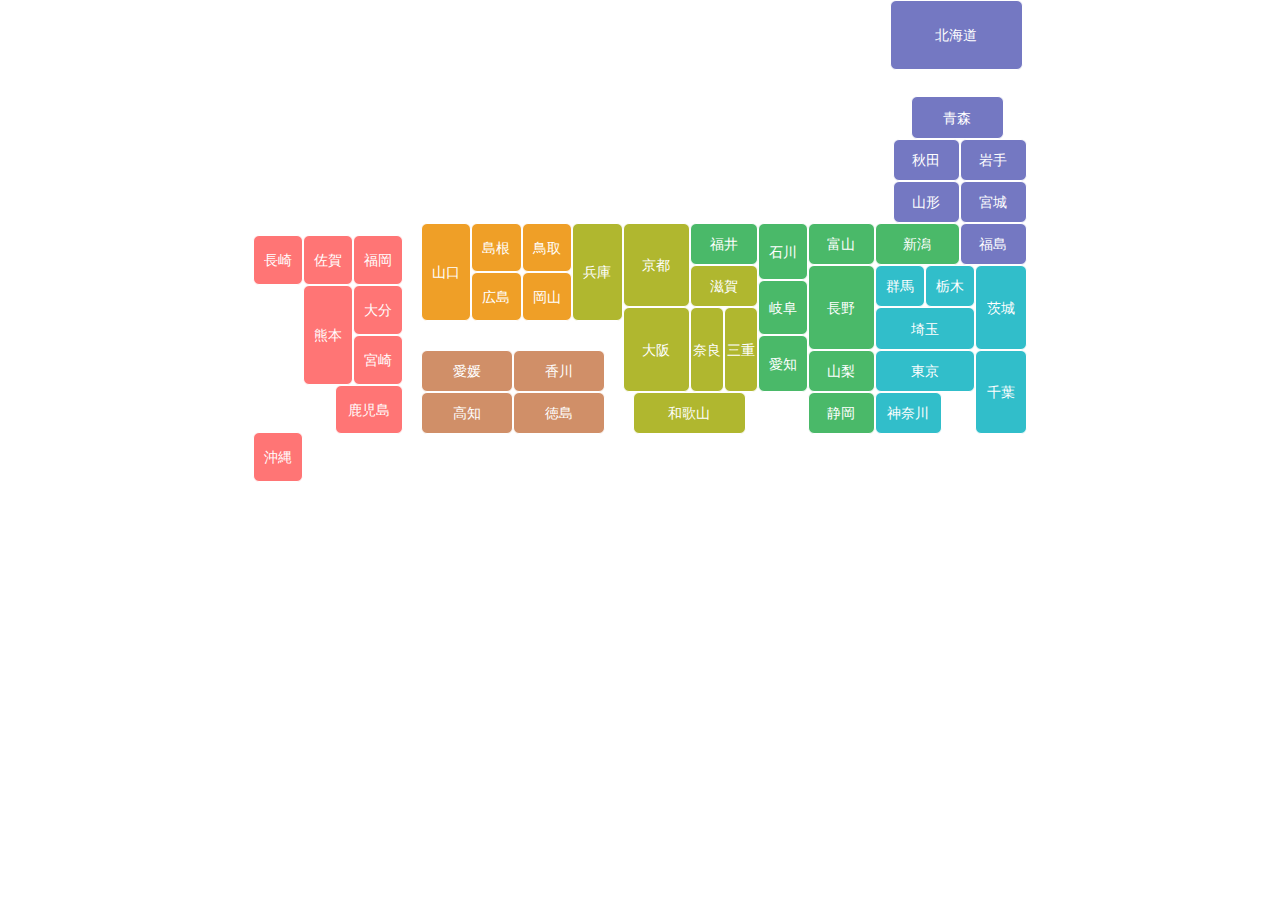
<file: map.html>
<!DOCTYPE html>
<html lang="ja">
<head>
    <meta charset="UTF-8">
    <meta http-equiv="X-UA-Compatible" content="IE=edge">
    <meta name="viewport" content="width=device-width, initial-scale=1.0">
    <title>地図</title>
    <link rel="stylesheet" href="./css/map.css">
</head>
<body>
    <div id="japan-map" class="clearfix">

    <div id="hokkaido-touhoku" class="clearfix">
        <p class="area-title">北海道・東北</p>
        <div class="area">
            <a href="#">
                <div id="hokkaido">
                    <p>北海道</p>
                  </div>
            </a>
            <a href="#">
                <div id="aomori">
                    <p>青森</p>
                </div>
            </a>
            <a href="#">
                <div id="akita">
                    <p>秋田</p>
                </div>
            </a>
            <a href="#">
                <div id="iwate">
                    <p>岩手</p>
                </div>
            </a>
            <a href="#">
                <div id="yamagata">
                    <p>山形</p>
                </div>
            </a>
            <a href="#">
                <div id="miyagi">
                    <p>宮城</p>
                </div>
            </a>
            <a href="#">
                <div id="fukushima">
                    <p>福島</p>
                </div>
            </a>
        </div>
    </div>
    
    <div id="kantou">
        <p class="area-title">関東</p>
        <div class="area">
            <a href="#">
                <div id="gunma">
                    <p>群馬</p>
                </div>
            </a>
            <a href="#">
                <div id="tochigi">
                    <p>栃木</p>
                </div>
            </a>
            <a href="#">
                <div id="ibaraki">
                    <p>茨城</p>
                </div>
            </a>
            <a href="#">
                <div id="saitama">
                    <p>埼玉</p>
                </div>
            </a>
            <a href="#">
                <div id="chiba">
                    <p>千葉</p>
                </div>
            </a>
            <a href="#">
                <div id="tokyo">
                    <p>東京</p>
                </div>
            </a>
            <a href="#">
                <div id="kanagawa">
                    <p>神奈川</p>
                </div>
            </a>
        </div>
    </div>
    
    <div id="tyubu" class="clearfix">
        <p class="area-title">中部</p>
        <div class="area">
            <a href="#">
                <div id="nigata">
                    <p>新潟</p>
                </div>
            </a>
            <a href="#">
                <div id="toyama">
                    <p>富山</p>
                </div>
            </a>
            <a href="#">
                <div id="ishikawa">
                    <p>石川</p>
                </div>
            </a>
            <a href="#">
                <div id="fukui">
                    <p>福井</p>
                </div>
            </a>
            <a href="#">
                <div id="nagano">
                    <p>長野</p>
                </div>
            </a>
            <a href="#">
                <div id="gifu">
                    <p>岐阜</p>
                </div>
            </a>
            <a href="#">
                <div id="yamanashi">
                    <p>山梨</p>
                </div>
            </a>
            <a href="#">
                <div id="aichi">
                    <p>愛知</p>
                </div>
            </a>
            <a href="#">
                <div id="shizuoka">
                    <p>静岡</p>
                </div>
            </a>
        </div>
    </div>
    
    <div id="kinki" class="clearfix">
        <p class="area-title">近畿</p>
        <div class="area">
            <a href="#">
                <div id="kyoto">
                    <p>京都</p>
                </div>
            </a>
            <a href="#">
                <div id="shiga">
                    <p>滋賀</p>
                </div>
            </a>
            <a href="#">
                <div id="osaka">
                    <p>大阪</p>
                </div>
            </a>
            <a href="#">
                <div id="nara">
                    <p>奈良</p>
                </div>
            </a>
            <a href="#">
                <div id="mie">
                    <p>三重</p>
                </div>
            </a>
            <a href="#">
                <div id="wakayama">
                    <p>和歌山</p>
                </div>
            </a>
            <a href="#">
                <div id="hyougo">
                    <p>兵庫</p>
                </div>
            </a>
        </div>
    </div>
    
    <div id="tyugoku" class="clearfix">
        <p class="area-title">中国</p>
        <div class="area">
            <a href="#">
                <div id="tottori">
                    <p>鳥取</p>
                </div>
            </a>
            <a href="#">
                <div id="okayama">
                    <p>岡山</p>
                </div>
            </a>
            <a href="#">
                <div id="shimane">
                    <p>島根</p>
                </div>
            </a>
            <a href="#">
                <div id="hiroshima">
                    <p>広島</p>
                </div>
            </a>
            <a href="#">
                <div id="yamaguchi">
                    <p>山口</p>
                </div>
            </a>
        </div>
    </div>
    
    <div id="shikoku" class="clearfix">
        <p class="area-title">四国</p>
        <div class="area">
            <a href="#">
                <div id="kagawa">
                    <p>香川</p>
                </div>
            </a>
            <a href="#">
                <div id="ehime">
                    <p>愛媛</p>
                </div>
            </a>
            <a href="#">
                <div id="tokushima">
                    <p>徳島</p>
                </div>
            </a>
            <a href="#">
                <div id="kouchi">
                    <p>高知</p>
                </div>
            </a>
        </div>
    </div>
    
    <div id="kyusyu" class="clearfix">
        <p class="area-title">九州・沖縄</p>
        <div class="area">
            <a href="#">
                <div id="fukuoka">
                    <p>福岡</p>
                </div>
            </a>
            <a href="#">
                <div id="saga">
                    <p>佐賀</p>
                </div>
            </a>
            <a href="#">
                <div id="nagasaki">
                    <p>長崎</p>
                </div>
            </a>
            <a href="#">
                <div id="oita">
                    <p>大分</p>
                </div>
            </a>
            <a href="#">
                <div id="kumamoto">
                    <p>熊本</p>
                </div>
            </a>
            <a href="#">
                <div id="miyazaki">
                    <p>宮崎</p>
                </div>
            </a>
            <a href="#">
                <div id="kagoshima">
                    <p>鹿児島</p>
                </div>
            </a>
            <a href="#">
                <div id="okinawa">
                    <p>沖縄</p>
                </div>
            </a>
        </div>
    </div>
    
    </div> <!-- japan-map -->
    
</body>
</html>
</file>
<file: css/map.css>
@charset "UTF-8";
/* CSS Document */

/* CSSリセット */
html, body, div, span, applet, object, iframe, h1, h2, h3, h4, h5, h6, p, blockquote, pre, a, abbr, acronym, address, big, cite, code, del, dfn, em, img, ins, kbd, q, s, samp, small, strike, strong, sub, sup, tt, var, b, u, i, center, dl, dt, dd, ol, ul, li, fieldset, form, label, legend, table, caption, tbody, tfoot, thead, tr, th, td, article, aside, canvas, details, embed,  figure, figcaption, footer, header, hgroup,  menu, nav, output, ruby, section, summary, time, mark, audio, video { 
	margin: 0; padding: 0; border: 0; font-size: 100%; font: inherit; vertical-align: baseline; } /* HTML5 display-role reset for older browsers  */ article, aside, details, figcaption, figure,  footer, header, hgroup, menu, nav, section { display: block; } body { line-height: 1; } ol, ul { list-style: none; } blockquote, q { quotes: none; } blockquote:before, blockquote:after, q:before, q:after { content: ''; content: none; } table { border-collapse: collapse; border-spacing: 0; 
}

body {
  font-family: "Helvetica Neue", "Hiragino Sans", "Hiragino Kaku Gothic ProN","ヒラギノ角ゴ ProN W3", Meiryo, "メイリオ", sans-serif;
	font-size: 16px;
	line-height: 1.5em;
	color: #000000;
	background-color: #ffffff;
}
img {
	vertical-align: bottom;
} 
a:hover img {
	opacity: 0.7;
		-ms-filter: progid:DXImageTransform.Microsoft.Alpha(Opacity = 60);
		filter: alpha(opacity = 60);
	transition: all 0.4s;
}
a {
	text-decoration: none;
	color: #435ea9;
}
a:hover {
	text-decoration: none;
	color: #0E2D96;
	transition: 0.3s all;
}
.clearfix:after {
  content: ".";
  display: block;
  clear: both;
  height: 0;
  visibility: hidden;
}

/******* 地図成形 *******/
#japan-map div div.area div {
	border: 1px #ffffff solid;
	text-align: center;
	font-size: 14px;
 	display: flex;
		display: -webkit-flex;
 	align-items: center; /* 縦方向中央揃え */
 		-webkit-align-items: center; /* 縦方向中央揃え（Safari用） */
 	justify-content: center; /* 横方向中央揃え */
 		-webkit-justify-content: center; /* 横方向中央揃え（Safari用） */
	border-radius: 6px;
		-webkit-border-radius: 6px;
	position: absolute;
	box-sizing: border-box;
	transition: 0.2s;
}
#japan-map div div.area div:hover {
	opacity: 0.5;
	transition: 0.2s;
}

#japan-map {
	display: block;
	width: 777px;
	height: 482px;
	background-color: none;
	margin-left: auto;
	margin-right: auto;
	position: relative;
}
#japan-map p.area-title {
	display: none;
}

/* 北海道・東北 */

#hokkaido-touhoku {
	width: 136px;
	display: block;
	height: 265px;
	position: absolute;
	left: 638px;
}
#hokkaido-touhoku div.area div {
	background-color: #7478c2;
	color: #ffffff;
}

#hokkaido {	
	width: 133px;
	height: 70px;
}
#aomori {
	width: 93px;
	height: 43px;
	left: 21px;
	top: 96px;
}
#akita {
	width: 67px;
	height: 42px;
	left: 3px;
	top: 139px;

}
#iwate {
	width: 67px;
	height: 42px;
	left: 70px;
	top: 139px;
}
#yamagata {
	width: 67px;
	height: 42px;
	top: 181px;
	left: 3px;
}
#miyagi {
	width: 67px;
	height: 42px;
	top: 181px;
	left: 70px;
}
#fukushima {
	width: 67px;
	height: 42px;
	top: 223px;
	left: 70px;
}

/* 関東 */

#kantou {
	width: 158px;
	display: block;
	height: 174px;
	position: absolute;
	top: 265px;
	left: 623px;
	z-index: 2;
}
#kantou div.area div {
	background-color: #31beca;
	color: #ffffff;
}
#ibaraki {
	width: 52px;
	height: 85px;
	top: 0px;
	left: 100px;
}
#tochigi {
	width: 50px;
	height: 42px;
	top: 0px;
	left: 50px;
}
#gunma {
	width: 50px;
	height: 42px;
	top: 0px;
	left: 0px;
}
#saitama {
	width: 100px;
	height: 43px;
	top: 42px;
	left: 0px;
}
#chiba {
	width: 52px;
	height: 84px;
	top: 85px;
	left: 100px;
}
#tokyo {
	width: 100px;
	height: 42px;
	top: 85px;
	left: 0px;
}
#kanagawa {
	width: 67px;
	height: 42px;
	top: 127px;
	left: 0px;
}

/* 中部 */

#tyubu {
	width: 270px;
	height: 211px;
	position: absolute;
	left: 438px;
	top: 223px;
}
#tyubu div.area div {
	background-color: #4ab969;
	color: #ffffff;
}

#nigata {
	width: 85px;
	height: 42px;
	left: 185px;
}
#toyama {
	width: 67px;
	height: 42px;
	left: 118px;
}
#ishikawa {
	width: 50px;
	height: 57px;
	left: 68px;
}
#fukui {
	width: 68px;
	height: 42px;
	left: 0px;
	z-index: 2;
}
#nagano {
	width: 67px;
	height: 85px;
	left: 118px;
	top: 42px
}
#yamanashi {
	width: 67px;
	height: 42px;
	left: 118px;
	top: 127px;
}
#gifu {
	width: 50px;
	height: 55px;
	left: 68px;
	top: 57px
}
#shizuoka {
	width: 67px;
	height: 42px;
	left: 118px;
	top: 169px;
}
#aichi {
	width: 50px;
	height: 57px;
	top: 112px;
	left: 68px;
}

/* 近畿 */

#kinki {
	width: 186px;
	height: 211px;
	position: absolute;
	left: 320px;
	top: 223px;
}
#kinki div.area div {
	background-color: #b0b72f;
	color: #ffffff;
}

#kyoto {
	width: 67px;
	height: 84px;
	left: 51px;
}
#shiga {
	width: 68px;
	height: 42px;
	top: 42px;
	left: 118px;
}
#osaka {
	width: 67px;
	height: 85px;
	top: 84px;
	left: 51px;
}
#nara {
	width: 34px;
	height: 85px;
	top: 84px;
	left: 118px;
}
#mie {
	width: 34px;
	height: 85px;
	top: 84px;
	left: 152px;
}
#wakayama {
	width: 113px;
	height: 42px;
	top: 169px;
	left: 61px;
}
#hyougo {
	width: 51px;
	height: 98px;
	left: 0px;
}

/* 中国 */

#tyugoku {
	width: 151px;
	height: 98px;
	position: absolute;
	left: 169px;
	top: 223px;
}
#tyugoku div.area div {
	background-color: #ef9f27;
	color: #ffffff;
}
#tottori {
	width: 50px;
	height: 49px;
	left: 101px;
}
#okayama {
	width: 50px;
	height: 49px;
	top: 49px;
	left: 101px;
}
#shimane {
	width: 51px;
	height: 49px;
	left: 50px;
}
#hiroshima {
	width: 51px;
	height: 49px;
	top: 49px;
	left: 50px;
}
#yamaguchi {
	width: 50px;
	height: 98px;
	left: 0px;
}

/* 四国 */

#shikoku {
	width: 184px;
	height: 84px;
	position: absolute;
	left: 169px;
	top: 350px;
}
#shikoku div.area div {
	background-color: #d08f68;
	color: #ffffff;
}
#kagawa {
	width: 92px;
	height: 42px;
	right: 0px;
}
#ehime {
	width: 92px;
	height: 42px;
	left: 0px;
}
#tokushima {
	width: 92px;
	height: 42px;
	right: 0px;
	top: 42px;
}
#kouchi {
	width: 92px;
	height: 42px;
	left: 0px;
	top: 42px;
}

/* 九州・沖縄 */

#kyusyu {
	width: 152px;
	height: 247px;
	position: absolute;
	left: 0px;
	top: 235px;
}
#kyusyu div.area div {
	background-color: #ff7575;
	color: #ffffff;
}
#fukuoka {
	width: 50px;
	height: 50px;
	left: 101px;
	top: 0px;
}
#saga {
	width: 50px;
	height: 50px;
	left: 51px;
	top: 0px;
}
#nagasaki {
	width: 50px;
	height: 50px;
	left: 1px;
	top: 0px;
}
#oita {
	width: 50px;
	height: 50px;
	left: 101px;
	top: 50px;
}
#kumamoto {
	width: 50px;
	height: 100px;
	left: 51px;
	top: 50px;
}
#miyazaki {
	width: 50px;
	height: 50px;
	left: 101px;
	top: 100px;
}
#kagoshima {
	width: 68px;
	height: 49px;
	left: 83px;
	top: 150px;
}
#okinawa {
	width: 50px;
	height: 50px;
	left: 1px;
	top: 197px;
}


/****************************************
	レスポンシブ

****************************************/
@media screen and (max-width: 776px) {
#japan-map {
	display: flex;
	width: 100%;
	flex-wrap: wrap;
	justify-content: space-around;
}
#japan-map p.area-title {
	display: inline-block;
	width: 100%;
	font-size: 15px;
	text-align: center;
	margin-top: 1.5em;
	margin-bottom: 1em;
	color: #000000;
}
#hokkaido-touhoku, #kantou, #tyubu, #kinki, #tyugoku, #shikoku, #kyusyu {
	display: block;
	position: static;
	margin: 0 1em 0 1em;
}
#japan-map div div.area {
	display: block;
	position: relative;
}

#hokkaido-touhoku {
	height: calc(265px + 4.5em);
}
#kantou {
	height: calc(174px + 4.5em);
}
#tyubu {
	height: calc(211px + 4.5em);
}
#kinki {
	height: calc(211px + 4.5em);
}
#tyugoku {
	height: calc(98px + 4.5em);
}
#shikoku {
	height: calc(84px + 4.5em);
}
#kyusyu {
	height: calc(247px + 4.5em);
}

} /* レスポンシブ max-776px */



@media screen and (max-width: 500px) {
#japan-map {
	display: block;
	width: 100%;
	height: auto;
}
#hokkaido-touhoku, #kantou, #tyubu, #kinki, #tyugoku, #shikoku, #kyusyu {
	display: flex;
	flex-wrap: wrap;
	width: 100%;
	height: auto;
	position: static;
	margin-left: 0px;
	margin-right: 0px;
}
#japan-map div div.area {
	font-size: 14px;
 	display: flex;
	flex-wrap: wrap;
	width: 100%;
}
#japan-map div div.area a {
	height: auto;
	width: 25%;
}
#japan-map div div.area div {
 	display: block;
	border-radius: 0px;
	position: static;
	height: auto;
	font-size: 16px;
	width: 100%;
	padding: 0.5em 0.3em 0.5em 0.3em;
}


} /* レスポンシブ max-500px */
</file>
